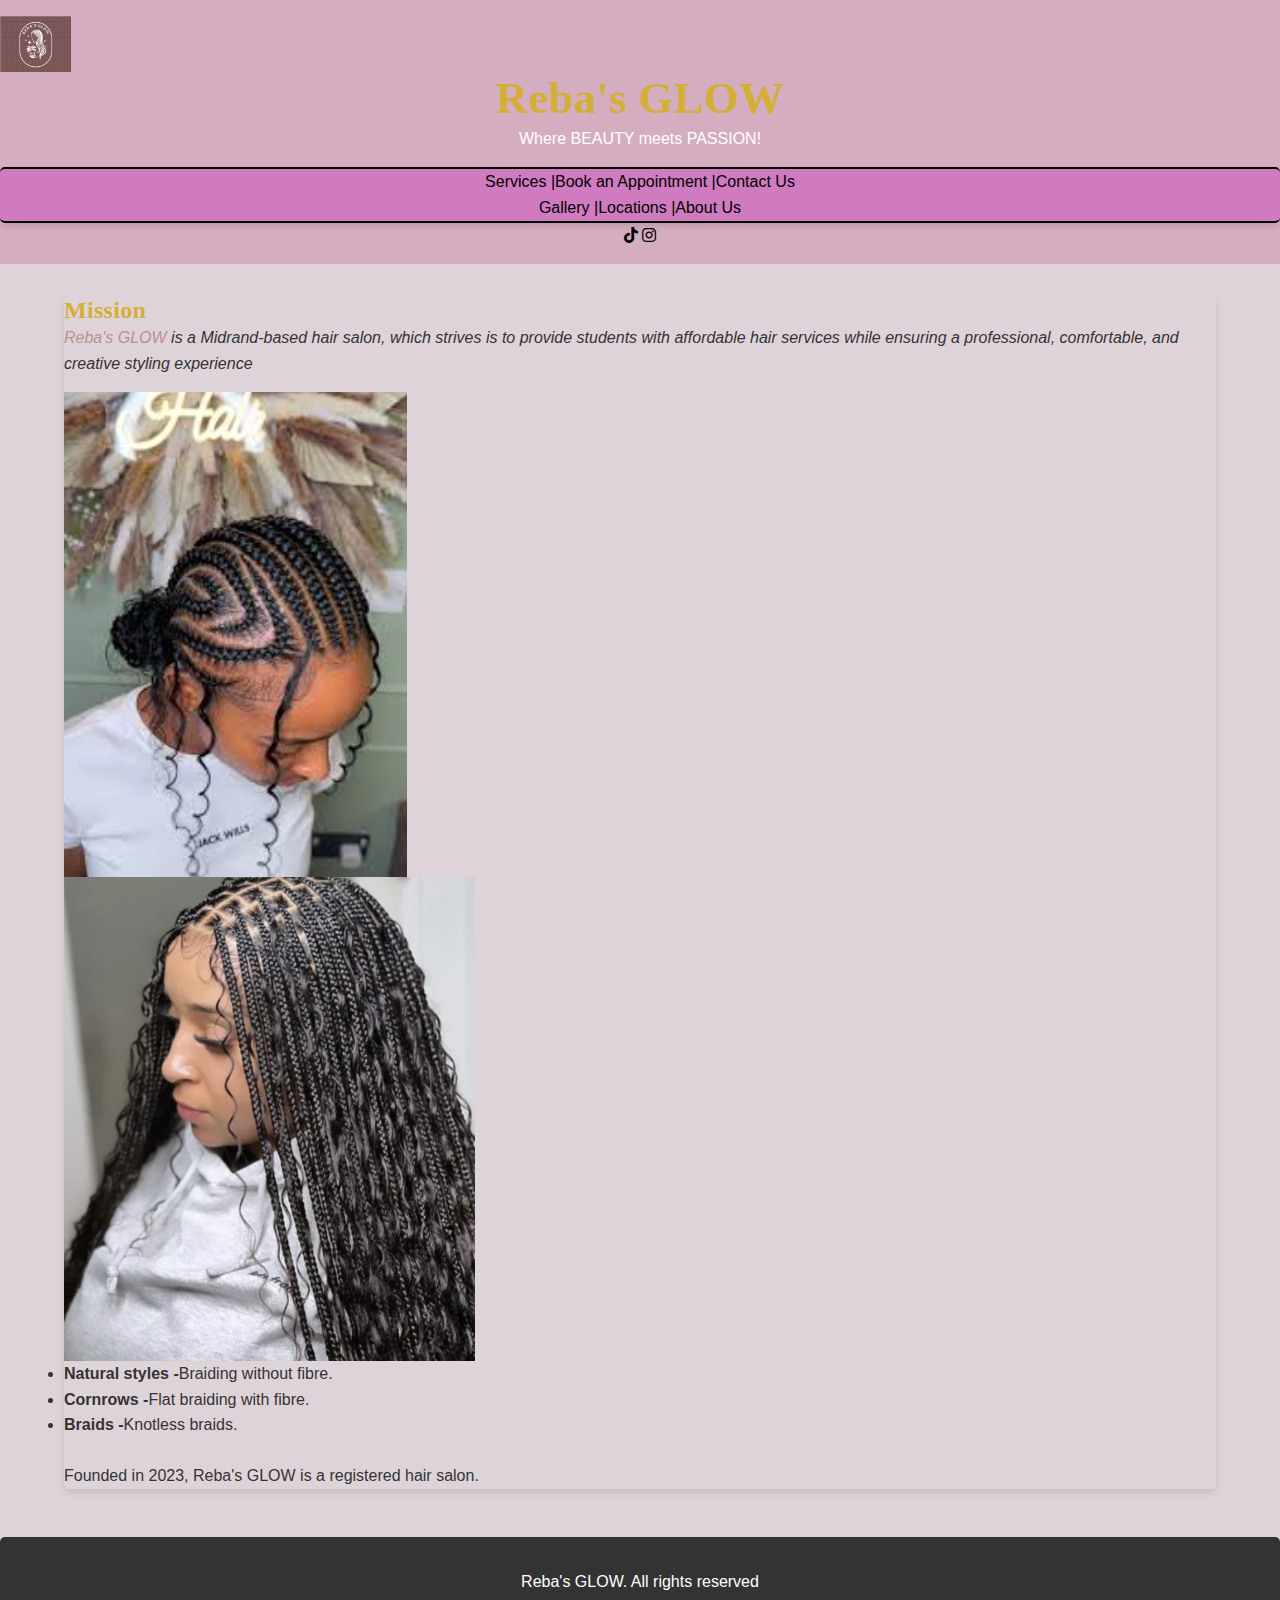
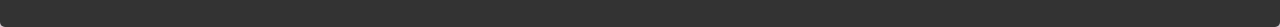
<file: index.html>
<!DOCTYPE html>
<html lang="en">
<head>
    <meta charset="UTF-8">
    <meta name="viewport" content="width=device-width, initial-scale=1.0">
    <title>Reba’s GLOW | Affordable Student Hair Salon in Midrand</title>
    <meta name="description" content="Reba’s GLOW is a Midrand-based salon offering affordable, professional braiding and hairstyling services for students. Book your next hairstyle with ease!">
    <meta name="keywords" content="Reba’s GLOW, Midrand salon, affordable braids, student hairstyles, knotless braids, cornrows, hair stylist, boho braids, Midrand hair salon">

    <link rel="stylesheet" href="css-assests/styles.css">
        <link
        rel="stylesheet"
        href="https://cdnjs.cloudflare.com/ajax/libs/font-awesome/6.5.0/css/all.min.css"/>
        <!-- Code Attribution -->
        <!-- Author: Font Awesome -->
        <!-- Source: Cloudflare CDN -->
        <!-- Link: https://cdnjs.com/libraries/font-awesome -->
</head>
<body>

    <header>
  <div class="branding">
    <img src="_images/LOGO.png" alt="Reba's GLOW Logo" class="logo" width="120">
    <div class="brand-text">
      <h1>Reba's GLOW</h1>
      <p class="slogan">Where BEAUTY meets PASSION!</p>
    </div>
  </div>

  <nav>
    <a href="services.html">Services |</a><a href="bookings.html">Book an Appointment |</a><a href="contact.html">Contact Us</a>
     <br>
    <a href="gallery.html">Gallery |</a><a href="contact.html#locations" class="view-locations">Locations |</a><a href="about.html">About Us</a>
  </nav>

  <div class="socials">
    <a href="https://www.tiktok.com/@_rebasglow?_t=ZS-8zCLqdjXsqw&_r=1" target="_blank"><i class="fab fa-tiktok"></i></a>
    <a href="https://www.instagram.com/rebas_glow" target="_blank"><i class="fab fa-instagram"></i></a>
  </div>
</header>


   
    <main>

        <section>
        <h3>Mission</h3>
        <p><i><span style="color: rosybrown;">Reba's GLOW </span>is a Midrand-based hair salon, which strives is to provide students with affordable hair services while ensuring a professional, comfortable, and creative styling experience</i>
        <p>    </p>
        <!--Images for the homepage-->
       <div class="image-gallery">
  <img src="_images/Braids.png" alt="Cornrows hairstyle">
  <img src="_images/Boho Braids.png" alt="Knotless braids hairstyle">
</div>

        

        <!--List of service offered-->
        <ul>
            <li><b>Natural styles -</b>Braiding without fibre.</li>
            <li><b>Cornrows -</b>Flat braiding with fibre.</li>
            <li><b>Braids -</b>Knotless braids.</li>
        </ul>

        <br>
        <p>Founded in 2023, Reba's GLOW is a registered hair salon.</p>
  
        </section>
    </main>
    <footer>Reba's GLOW. All rights reserved</footer>  
    </body>
</html>
    
<script src="JavaScript/scripts.js" defer></script>
</body>
</html>
</file>
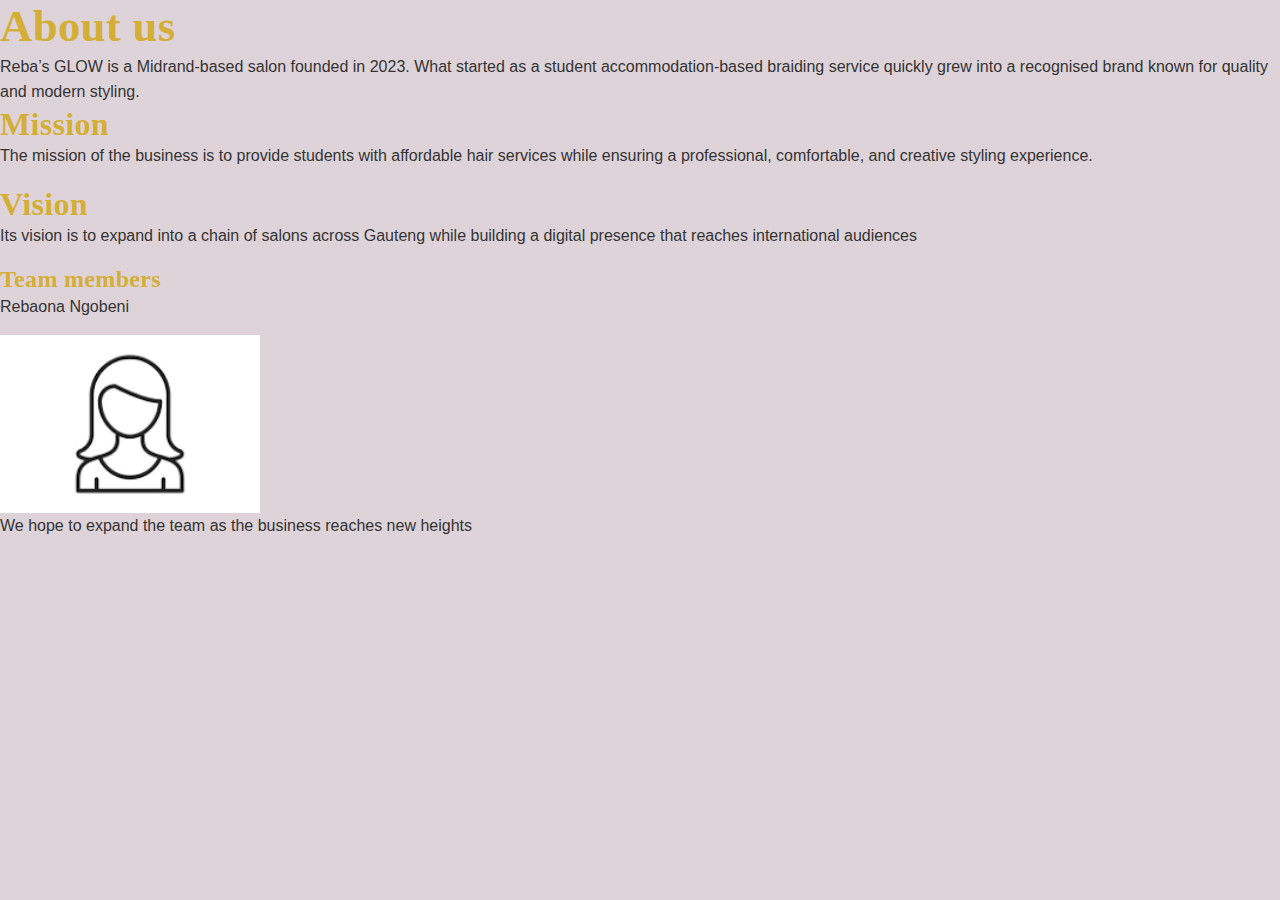
<file: about.html>
<!DOCTYPE html>
<html lang="en">
<head>
    <meta charset="UTF-8">
    <meta name="viewport" content="width=device-width, initial-scale=1.0">
    <title>Document</title>
      <link rel="stylesheet" href="css-assests/styles.css">
        <link
        rel="stylesheet">
</head>
<body>
    <h1>About us</h1>
    <!--Brief description of Reba's GLOW-->
    Reba’s GLOW is a Midrand-based salon founded in 2023. What started as a student accommodation-based braiding service quickly grew into a recognised brand known for quality and modern styling.
    <h2>Mission</h2> 
    <p>The mission of the business is to provide students with affordable hair services while ensuring a professional, comfortable, and creative styling experience.</p>
    <h2>Vision</h2>
    <p> Its vision is to expand into a chain of salons across Gauteng while building a digital presence that reaches international audiences</p>
    <h3>Team members</h3>
    <p>Rebaona Ngobeni</p>
    <!--Images of team workers-->
    <img src="_images/person.png" width="260">
    <p>We hope to expand the team as the business reaches new heights </p>
    
<script src="JavaScript/scripts.js"></script>
</body>
</html>
</file>
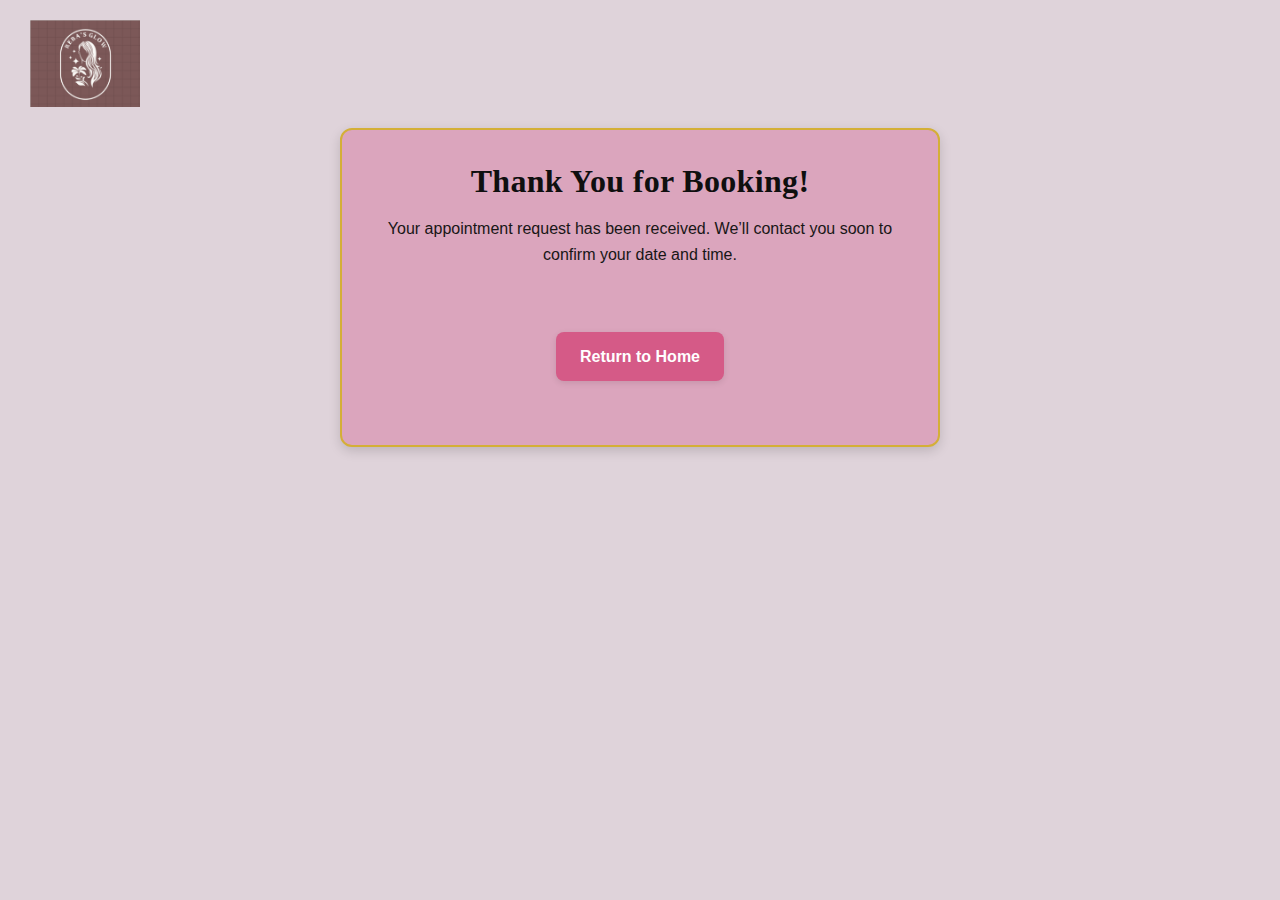
<file: booking-confirmation.html>
<!DOCTYPE html>
<html lang="en">
<head>
  <meta charset="UTF-8">
  <meta name="viewport" content="width=device-width, initial-scale=1.0">
  <title>Booking Confirmation</title>
  <link rel="stylesheet" href="css-assests/styles.css">
</head>
<body>
  <div class="confirmation">
    <img src="_images/LOGO.png" alt="Reba's Glow Logo" class="confirm-logo" >
    <h2>Thank You for Booking!</h2>
    <p>Your appointment request has been received. We’ll contact you soon to confirm your date and time.</p>
    <a href="index.html" class="form2">Return to Home</a>
  </div>
</body>
</html>
</file>
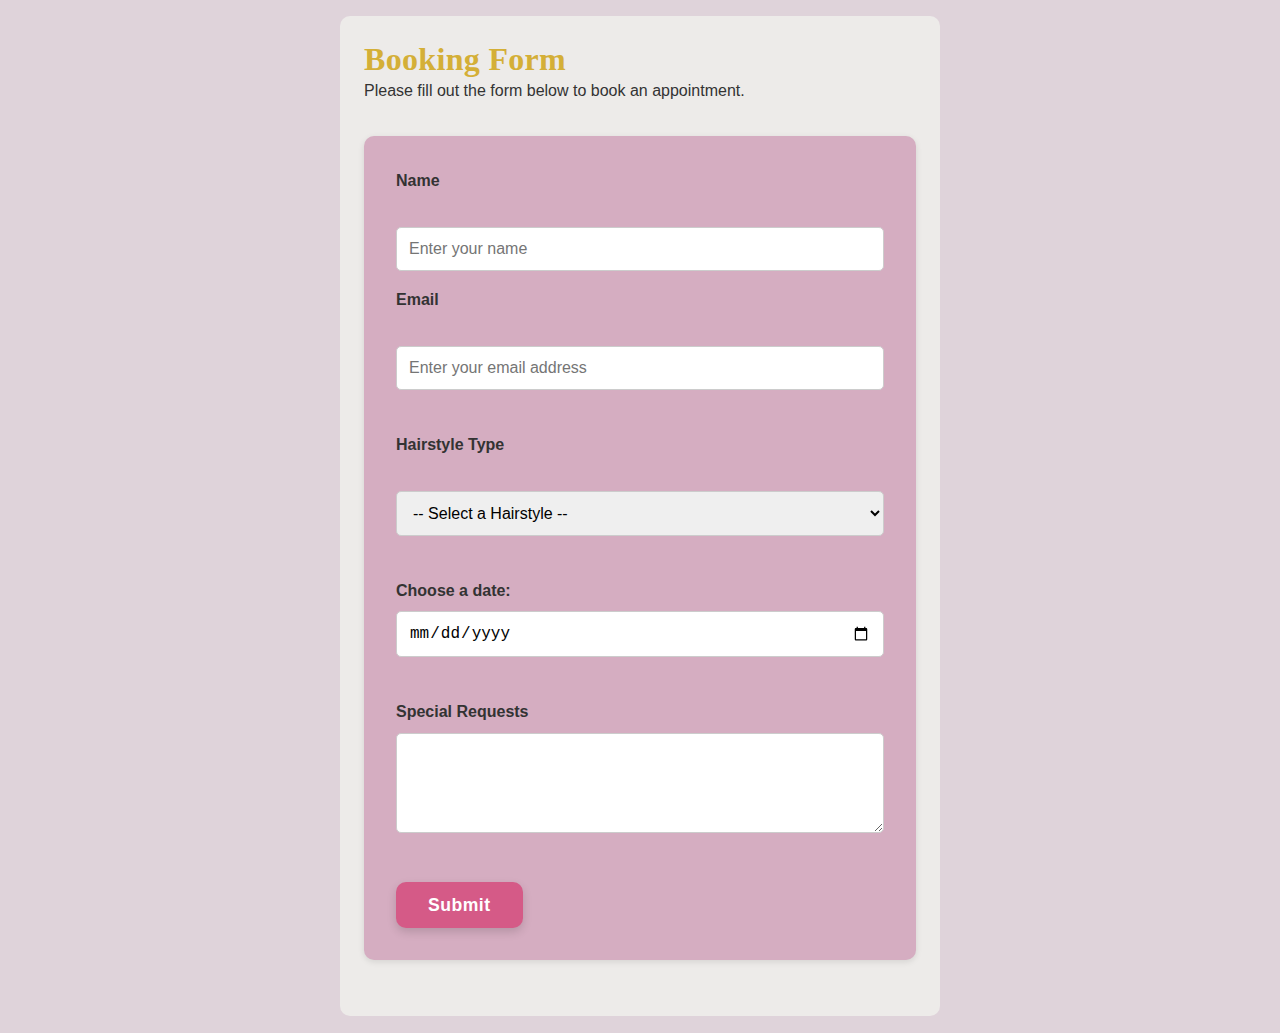
<file: bookings.html>
<!DOCTYPE html>
<html lang="en">
<head>
    <meta charset="UTF-8">
    <meta name="viewport" content="width=device-width, initial-scale=1.0">
    <title>Book an Appointment | Reba’s GLOW Midrand</title>
    <meta name="description" content="Easily book your next hairstyle appointment at Reba’s GLOW Midrand. Choose your preferred date and style, and we’ll make you glow!">
    <meta name="keywords" content="Reba’s GLOW booking, Midrand salon appointment, online booking, student hairstylist, affordable braiding, hairstyle booking form">

      <link rel="stylesheet" href="css-assests/styles.css">
        <link
        rel="stylesheet">
</head>
<body>
        <div class="booking-container">
        <!--Booking Form-->
        <H2> Booking Form</H2>
        <p>Please fill out the form below to book an appointment.</p>
        <form action="booking-confirmation.html" method="post">

        <!--Different labels-->
        <label for="Name">Name</label> 
        <br>
        <input type="text" id="Name" placeholder="Enter your name" required> 
        <br>
        <label for="Email">Email</label>
        <br>
        <input type="email" id="Email" placeholder="Enter your email address" required>
        <br>
        <br>
            <!--Drop down menu for the different hairstyles-->
            <label for="Hairstyle">Hairstyle Type</label>
            <br>
            <select id="hairstyle" name="hairstyle" required>
                 <option value="">-- Select a Hairstyle --</option>
                <option value="Natural">Natural cornrows</option>
                <option value="Cornrows">Tribal Braids</option>
                <option value="Braids">Knotless Braids</option>
                <option value="Braids">Boho Braids</option>
                <option value="Braids">Island Twists</option>
                <option value="Locs">Boho Locs</option>
            </select>
        <br>
        <br>
        <!--Link a calender (date picker)-->
        <label for="date">Choose a date:</label>
        <input type="date" id="date" name="date" required>
        <!-- Code Attribution -->
        <!-- Author: W3Schools -->
        <!-- Source: HTML Input Date Picker -->
        <!-- Link: https://www.w3schools.com/tags/att_input_type_date.asp -->
        <br>
        <br>
        <label for="Message">Special Requests</label>
        <textarea id="Requests" name="message" style="width:100%; height:100px;"></textarea>
        <br>
        <br>
             <button type="submit">Submit</button >
             

    </form>
    </div>
    
<script src="JavaScript/scripts.js"></script>
</body>
</html>
</file>
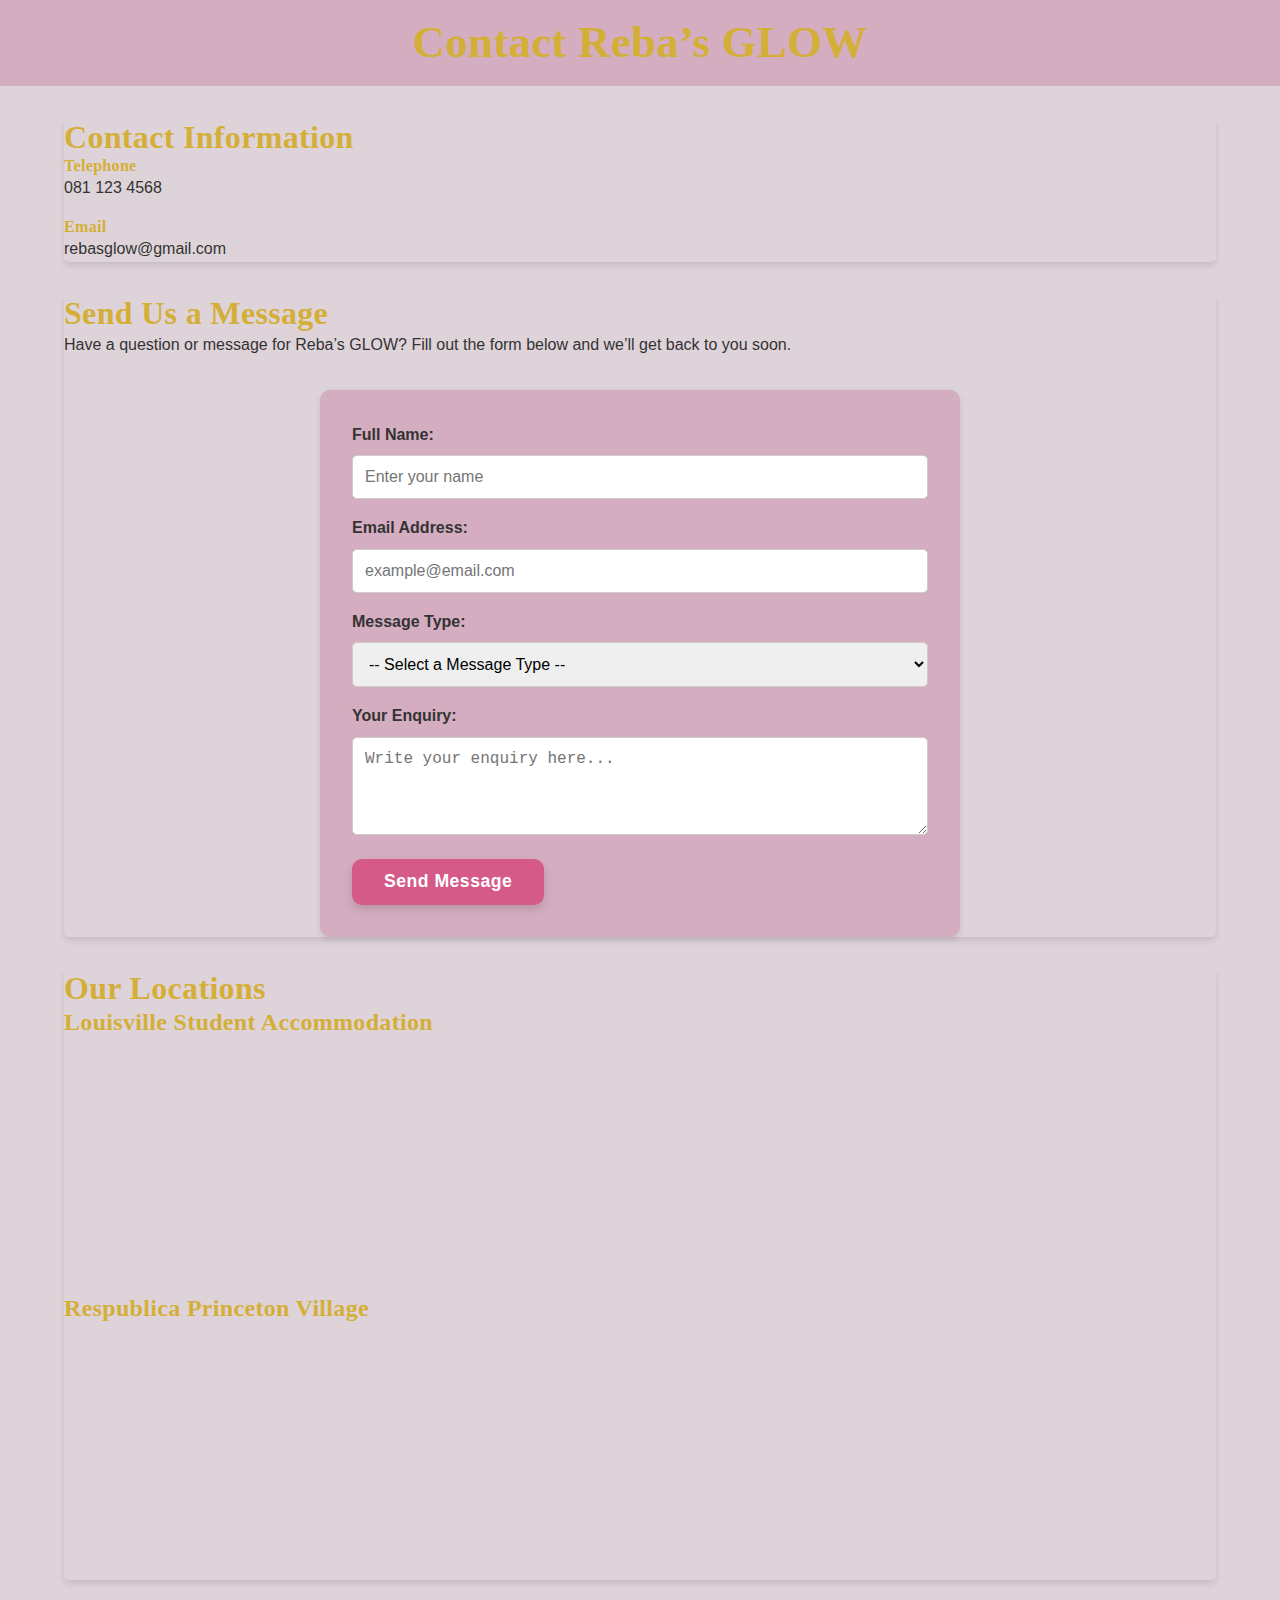
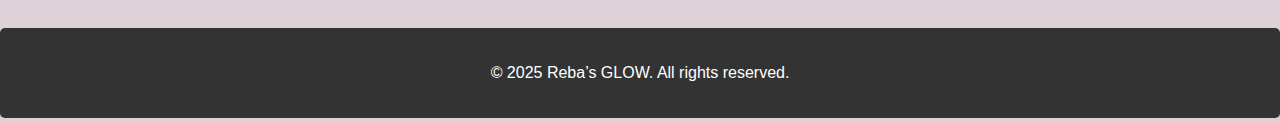
<file: contact.html>
<!DOCTYPE html>
<html lang="en">
<head>
  <meta charset="UTF-8">
  <meta name="viewport" content="width=device-width, initial-scale=1.0">
  <title>Contact Reba’s GLOW</title>
  <title>Contact Us | Reba’s GLOW Hair Salon Midrand</title>
  <meta name="description" content="Contact Reba’s GLOW for enquiries, directions, or bookings. Visit our Midrand salon or reach us via phone, email, or social media.">
  <meta name="keywords" content="Reba’s GLOW contact, Midrand salon location, hair salon map, email Reba’s GLOW, student salon, braiding services, hair stylist contact">

  <link rel="stylesheet" href="css-assests/styles.css">
</head>
<body>
  <header>
    <h1>Contact Reba’s GLOW</h1>
  </header>

  <main>
    <section class="contact-info">
      <!--Contact information-->
      <h2>Contact Information</h2>
      <h4>Telephone</h4>
      <p>081 123 4568</p>
      <h4>Email</h4>
      <p>rebasglow@gmail.com</p>
    </section>

    <!--Enquiry form-->
    <section class="form-section">
      <h2>Send Us a Message</h2>
      <p>Have a question or message for Reba’s GLOW? Fill out the form below and we’ll get back to you soon.</p>
    

      <form id="contactForm" action="#" method="POST" novalidate>
        <label for="fullName">Full Name:</label>
        <input type="text" id="fullName" name="fullName" placeholder="Enter your name" required>

        <label for="email">Email Address:</label>
        <input type="email" id="email" name="email" placeholder="example@email.com" required>

        <label for="messageType">Message Type:</label>
        <select id="messageType" name="messageType" required>
          <option value="">-- Select a Message Type --</option>
          <option value="General Enquiry">General Enquiry</option>
          <option value="Feedback">Feedback</option>
          <option value="Collaboration">Collaboration Request</option>
        </select>

        <label for="message">Your Enquiry:</label>
        <textarea id="message" name="message" rows="4" placeholder="Write your enquiry here..." required></textarea>

        <button type="submit">Send Message</button>
      </form>

      <p id="contactResponse"></p>
    </section>

    <section class="maps" id="locations">
      <h2>Our Locations</h2>
      <h3>Louisville Student Accommodation</h3>
       <!--Embed the first Map-->
      <iframe src="https://www.google.com/maps/embed?pb=!1m18!1m12!1m3!1d3585.409286436148!2d28.135548375409094!3d-26.0201611771904!2m3!1f0!2f0!3f0!3m2!1i1024!2i768!4f13.1!3m3!1m2!1s0x1e956dc247c02279%3A0xad75678298fcc7b6!2sLouisville%20Student%20Accommodation%20Midrand!5e0!3m2!1sen!2sza!4v1756210662493!5m2!1sen!2sza" width="300" height="250" style="border:0;" allowfullscreen="" loading="lazy"></iframe>

      <h3>Respublica Princeton Village</h3>
      <!--Embed the second map-->
      <iframe src="https://www.google.com/maps/embed?pb=!1m18!1m12!1m3!1d3585.366557599537!2d28.130439375192235!3d-26.021559877189492!2m3!1f0!2f0!3f0!3m2!1i1024!2i768!4f13.1!3m3!1m2!1s0x1e956d65f108f191%3A0xe7aaa9283a12fcfc!2sRespublica%20Princeton%20Village!5e0!3m2!1sen!2sza!4v1756210951191!5m2!1sen!2sza" width="300" height="250" style="border:0;" allowfullscreen="" loading="lazy"></iframe>
    </section>
  </main>

  <footer>© 2025 Reba’s GLOW. All rights reserved.</footer>

<script src="JavaScript/scripts.js" defer></script>
</body>
</html>


<!-- Code Attribution -->
<!-- Author: Google Maps -->
<!-- Source: Google Maps Embed API -->
<!-- Link: https://www.google.com/maps -->
</file>
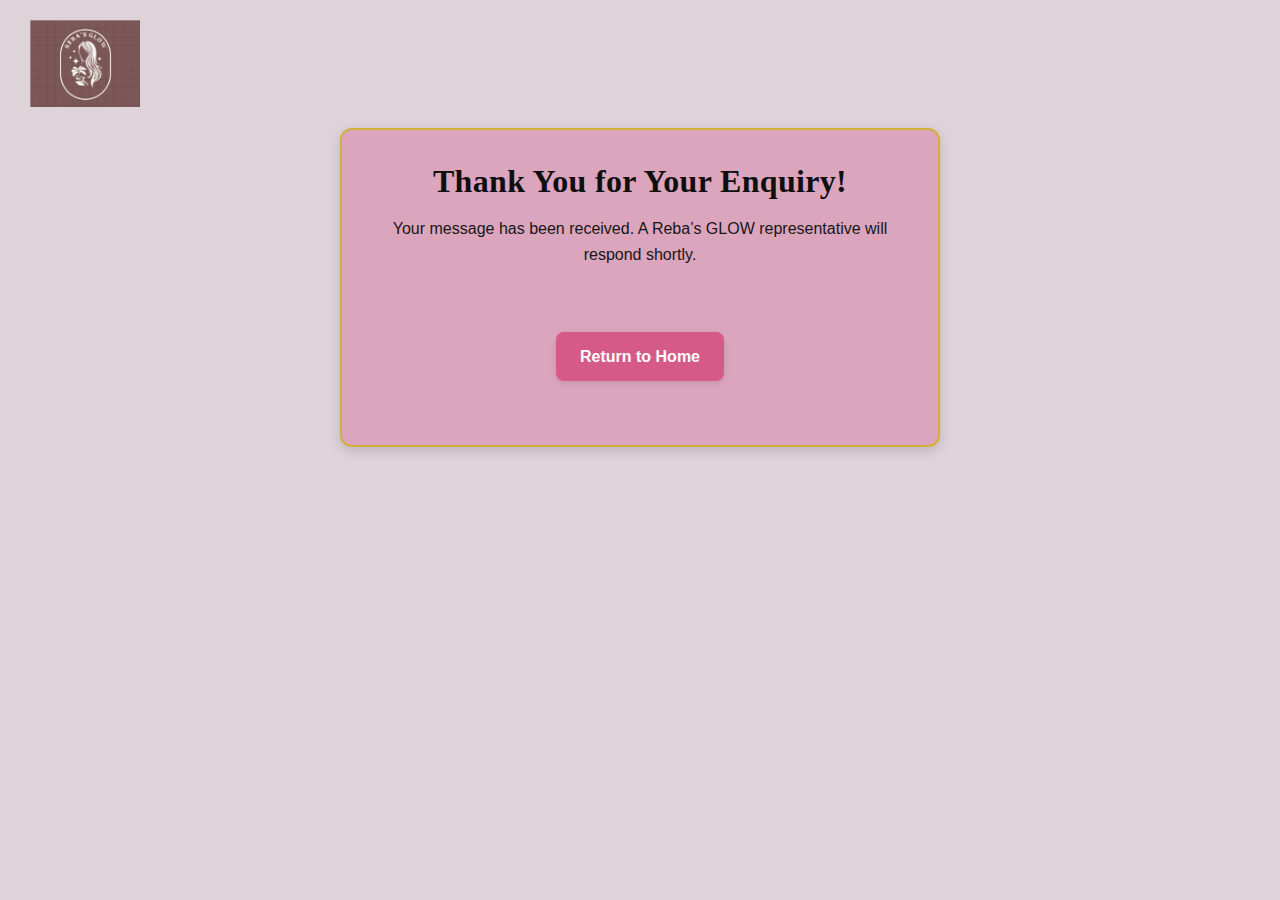
<file: enquiry-confirmation.html>
<!DOCTYPE html>
<html lang="en">
<head>
  <meta charset="UTF-8">
  <meta name="viewport" content="width=device-width, initial-scale=1.0">
  <title>Enquiry Submitted</title>
  <link rel="stylesheet" href="css-assests/styles.css">
</head>
<body>
  <div class="confirmation">
    <img src="_images/LOGO.png" alt="Reba's Glow Logo" class="confirm-logo">
    <h2>Thank You for Your Enquiry!</h2>
    <p>Your message has been received. A Reba’s GLOW representative will respond shortly.</p>
    <a href="index.html" class="form2">Return to Home</a>
  </div>
</body>
</html>
</file>
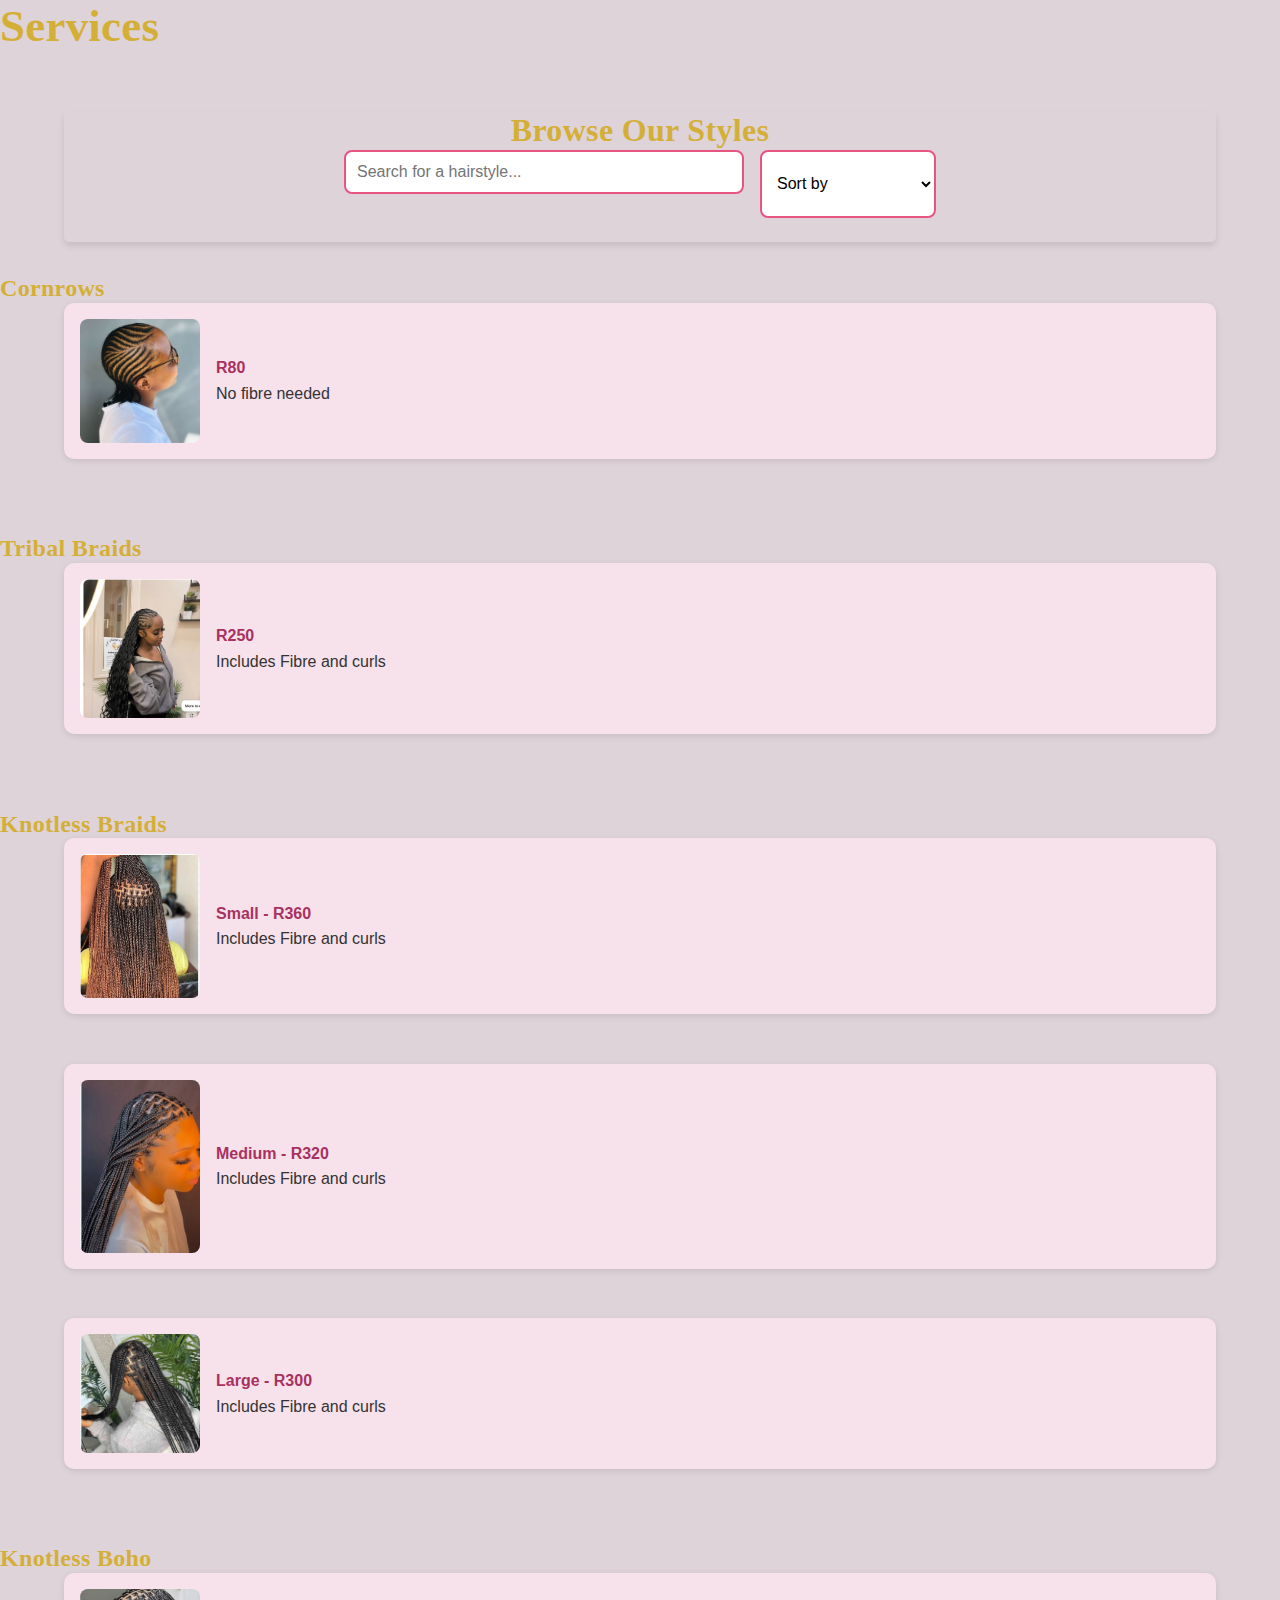
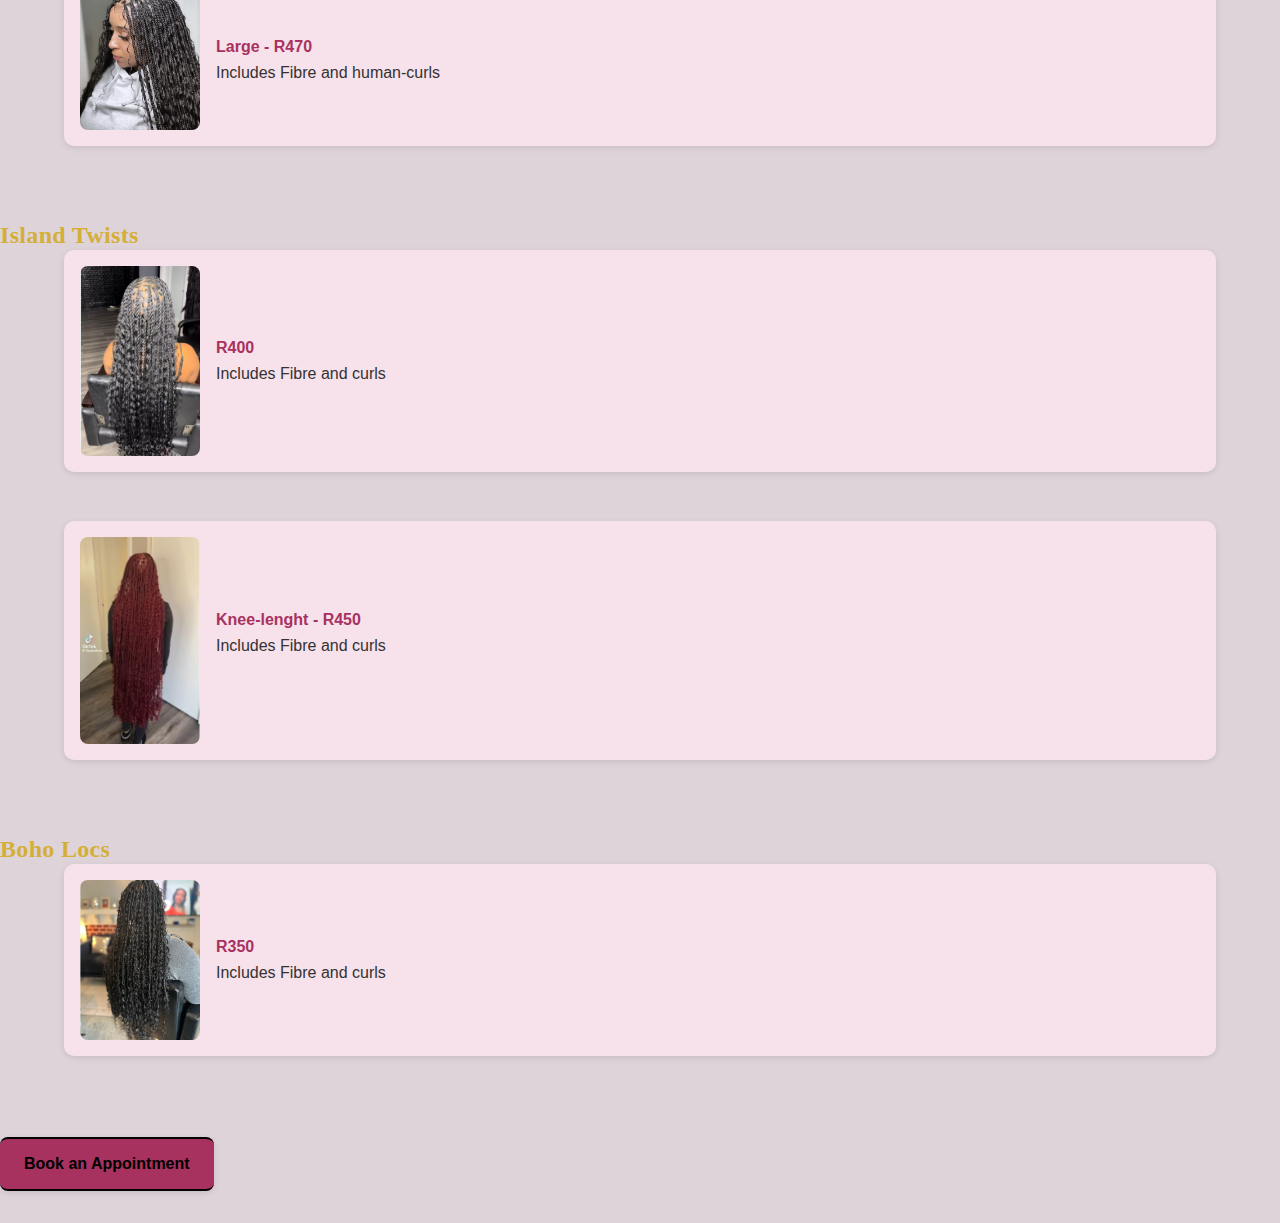
<file: services.html>
<!DOCTYPE html>
<html lang="en">
<head>
    <meta charset="UTF-8">
    <meta name="viewport" content="width=device-width, initial-scale=1.0">
    <title>Document</title>
      <link rel="stylesheet" href="css-assests/styles.css">
        <link
        rel="stylesheet">
</head>
<body>
    <!--Hairstyles offered, description, images and their price-->
    <h1>Services</h1>
    <br>

  <section id="dynamic-services">
  <h2>Browse Our Styles</h2>

  <div class="search-sort-container">
    <input
      type="text"
      id="searchInput"
      placeholder="Search for a hairstyle..."
    />

    <select id="sortSelect">
      <option value="default">Sort by</option>
      <option value="low-high">Price: Low to High</option>
      <option value="high-low">Price: High to Low</option>
    </select>
  </div>

  <div id="serviceList"></div>
</section>


    <h3>Cornrows</h3>
    <!--"div class container" so the discription text can be on the right, next to the image-->
    <div class="container">
    <img src="_images/Wig lines.png" alt="Cornrows" class="left-img" width="120">
    <div class="right-content">
    <p class="right-text">R80</p>
    <p class="right-text">No fibre needed</p>
    </div>
    </div>
    <br>
    <br>

    <h3>Tribal Braids</h3>
    <div class="container">
   <img src="_images/Long Tribals.png" alt="Tribal braids" class="left-img" width="120">
   <div class="right-content">
   <p class="right-text">R250</p>
   <P class="right-text">Includes Fibre and curls</P>
   </div>
    </div>
  <br>
  <br>

  <h3>Knotless Braids</h3>
  <div class="container">
  <img src="_images/Small Knotless.png" alt="Knotless braids" class="left-img" width="120">
  <div class="right-content">
  <p class="right-text">Small - R360</p>
   <P class="right-text">Includes Fibre and curls</P>
  </div>
  </div>
  <br>

  <div class="container">
  <img src="_images/Medium knotless.png" alt="Knotless braids" class="left-img" width="120">
  <div class="right-content">
  <p class="right-text">Medium - R320</p>
   <P class="right-text">Includes Fibre and curls</P>
   </div>
  </div>
  <br>

  <div class="container">
  <img src="_images/Large Knotless.png" alt="Knotless braids" class="left-img" width="120">
  <div class="right-content">
  <p class="right-text">Large - R300</p>
   <P class="right-text">Includes Fibre and curls</P>
   </div>
  </div>
  <br>
  <br>

  <h3>Knotless Boho</h3>
  <div class="container">
  <img src="_images/Boho Braids.png"  alt="Boho braids" class="left-img" width="120">
  <div class="right-content">
  <p class="right-text">Large - R470</p>
   <P class="right-text">Includes Fibre and human-curls</P>
   </div>
   </div>
   <br>
   <br>
  
  
  <h3>Island Twists</h3>
  <div class="container">
  <img src="_images/Island Twists.png" alt="Island Twists" class="left-img" width="120">
  <div class="right-content">
  <p class="right-text">R400</p>
   <P class="right-text">Includes Fibre and curls</P>
  </div>
   </div>
  <br>

  <div class="container">
  <img src="_images/XL Island Twists.png" alt="Island Twists" class="left-img" width="120">
  <div class="right-content">
  <p class="right-text">Knee-lenght - R450</p>
   <P class="left-text">Includes Fibre and curls</P>
  </div>
   </div>
  <br>
  <br>

  <h3>Boho Locs</h3>
  <div class="container">
  <img src="_images/Boho Locs.png" alt="Boho locs" class="left-img" width="120">
  <div class="right-content">
  <p class="right-text">R350</p>
   <P class="right-text">Includes Fibre and curls</P>
  </div>
   </div>
  <br>
  <!--Alternative button/link to book an appointment-->
  <nav class="form2">
    <a href="bookings.html">Book an Appointment</a>
  </nav>
  
<!-- Code Attribution -->
<!-- Author: W3Schools -->
<!-- Source: HTML <div> Element Tutorial -->
<!-- Link: https://www.w3schools.com/tags/tag_div.asp -->
  
<script src="JavaScript/scripts.js"></script>
</body>
</html>
</file>
<file: css-assests/styles.css>
/* 1. CSS Reset */
* {
    margin: 0;
    padding: 0;
    box-sizing: border-box;
}

/* 2. Base Styles */
html {
    font-size: 100%; 
}

body {
    font-family: 'Roboto', Arial, sans-serif;
    font-size: 1rem; /* 16px */
    line-height: 1.6;
    color: #333;
    background-color: #dfd3da;
    margin: 0;
    padding: 0;
}

/* Layout Fix: Center Content */
.container {
  width: 90%;
  max-width: 1200px;
  margin: 0 auto; /* centers all content */
  padding: 1rem;
}

/* For any main sections without .container */
section {
  margin: 2rem auto;
  width: 90%;
  max-width: 1200px;
}


/* Typography scale */
h1, h2, h3, h4 {
    font-family: 'Playfair Display', serif;
    line-height: 1.2;
    letter-spacing: 0.02rem;
    color: #d4af37; /* Gold */
}

h1 { font-size: 2.8rem; }
h2 { font-size: 2rem; }
h3 { font-size: 1.5rem; }
p  { font-size: 1rem; margin-bottom: 1em; }

a {
    text-decoration: none;
    color: black;
    transition: color 0.3s ease;
}

a:hover, a:focus {
    color: white;
}

/*3. Layout Structure */

/* Header */
header {
    background: #d5adc1;
    color: white;
    text-align: center;
    padding: 1rem 0;
}

.slogan {
    display: flex;
    align-items: center;
    justify-content: center;
    gap: 1rem;
}

.logo {
    height: 3.5rem; /* responsive height */
    width: auto;
}


/* Navigation */
nav {
  margin-top: 1rem;
  border-top: 2px solid black;
  border-bottom: 2px solid black;
  background-color: #d07bbf;
}

nav ul {
  list-style: none;
  display: flex;
  justify-content: center;
  flex-wrap: wrap; /* allows wrapping on small screens */
  gap: 2rem;
  padding: 0.75rem 0;
  margin: 0;
}

nav ul li a {
  color: black;
  font-weight: bold;
  font-size: 1rem;
  text-decoration: none;
  transition: color 0.3s ease;
}

nav ul li a:hover {
  color: white;
  background-color: #d4af37;
  padding: 0.3rem 0.8rem;
  border-radius: 5px;
}

/*  Mobile View  */
@media (max-width: 768px) {
  nav ul {
    flex-direction: column; /* stacks vertically */
    gap: 1rem;
    background-color: #333;
    padding: 1rem;
  }

  nav ul li a {
    color: white;
  }

  nav ul li a:hover {
    background-color: #e75480;
    color: #fff;
  }
}


/* Services Section */
.container {
    display: flex;
    align-items: center;
    background-color: #f7e1eb;
    border-radius: 10px;
    padding: 1rem;
    margin-bottom: 1.5rem;
    box-shadow: 0 2px 6px rgba(0,0,0,0.1);
    transition: transform 0.3s ease;
}

.container:hover {
    transform: translateY(-5px);
}

/* Image on the left */
.left-img {
    margin-right: 1rem;
    border-radius: 8px;
}

/* Text on the right */
.right-text {
    margin: 0;
}

/*make prices bold */
.right-text:first-of-type {
    font-weight: bold;
    color: #a8325f;
}


/* Bookings */
form {
    background: #d5adc1;
    padding: 2rem;
    border-radius: 10px;
    box-shadow: 0 2px 6px rgba(0,0,0,0.1);
    max-width: 40rem;
    margin: 2rem auto;
}

form label {
    display: block;
    font-weight: bold;
    margin-bottom: 0.5rem;
}

form input,
form textarea,
form select {
    width: 100%;
    padding: 0.75rem;
    margin-bottom: 1rem;
    border: 1px solid #ccc;
    border-radius: 5px;
    font-size: 1rem;
}


/* Footer */
footer {
    background: #333;
    color: #fff;
    text-align: center;
    padding: 2rem 1rem;
    margin-top: 3rem;
}

footer a {
    color: #d4af37;
}

footer a:hover {
    color: #d5adc1;
}

/* 4. Responsive Design */

/* Tablet breakpoint */
@media (max-width: 768px) {
    nav ul {
        flex-direction: column;
        gap: 1rem;
    }

    .hero h1 { font-size: 2rem; }
    .hero p { font-size: 1rem; }
}

/* Mobile breakpoint */
@media (max-width: 480px) {
    .branding {
        flex-direction: column;
    }

    .branding h1 {
        font-size: 1.5rem;
    }
}

/* Responsive Images */
img {
    max-width: 100%;
    height: auto;
    display: block;
}

/*  Form Button */
.form2 {
    display: inline-block;
    text-align: center;
    background-color: #a8325f;
    color: #fff;
    padding: 0.75rem 1.5rem;
    font-size: 1rem;
    font-weight: bold;
    border-radius: 8px;
    text-decoration: none;
    transition: all 0.3s ease;
    box-shadow: 0 2px 6px rgba(0,0,0,0.1);
    margin: 2rem 0;
}

.form2:hover {
    background-color: #d55a87;
    transform: translateY(-3px);
    box-shadow: 0 4px 10px rgba(0,0,0,0.2);
}


/* Container styles */
.booking-container {
  background-color: rgb(237, 235, 233);
  padding: 1.5rem;
  margin: 1rem auto;
  width: 90%;              /* Mobile: nearly full width */
  max-width: 600px;        /* Desktop: don’t stretch too wide */
  border-radius: 10px;
}

/* Form elements */
.booking-form label {
  display: block;
  margin-top: 1rem;
  font-weight: bold;
}

.booking-form input,
.booking-form select,
.booking-form textarea,
.booking-form button {
  width: 100%;             /* Full width */
  padding: 0.75rem;
  margin-top: 0.5rem;
  border: 1px solid #ccc;
  border-radius: 6px;
  font-size: 1rem;
  box-sizing: border-box;
}

/* Button */
.button {
  background-color: #d5adc1;
  border: none;
  font-weight: bold;
  cursor: pointer;
  margin-top: 1.5rem;
  width: 100%;
  padding: 1 rem;
  font-size: 1.2rem;
  
}

.button:hover {
  background-color: #b98ba3;
}

section, nav, footer {
  box-shadow: 0 4px 6px rgba(0,0,0,0.1);
  border-radius: 5px;
}

/* Accordion Styles */
.accordion-content {
  max-height: 0;
  overflow: hidden;
  background-color: #f9f9f9;
  border-left: 3px solid #e75480;
  border-radius: 5px;
  margin-bottom: 1rem;
  transition: max-height 0.4s ease, padding 0.4s ease;
  padding: 0 1rem; /* collapsed state */
}

.accordion-content p,
.accordion-content img {
  opacity: 0;
  transition: opacity 0.3s ease;
}

.accordion-content[style*="max-height"] p,
.accordion-content[style*="max-height"] img {
  opacity: 1;
  transition-delay: 0.2s;
}

/* Gallery Styles */
.gallery-section {
  text-align: center;
  padding: 2rem;
}

.gallery {
  display: grid;
  grid-template-columns: repeat(auto-fit, minmax(180px, 1fr));
  gap: 1rem;
  margin-top: 2rem;
}

.gallery-img {
  width: 100%;
  border-radius: 10px;
  cursor: pointer;
  transition: transform 0.3s ease, box-shadow 0.3s ease;
}

.gallery-img:hover {
  transform: scale(1.05);
  box-shadow: 0 4px 15px rgba(0,0,0,0.2);
}

/*  Lightbox Overlay  */
.lightbox {
  display: none;
  position: fixed;
  z-index: 1000;
  top: 0; left: 0;
  width: 100%;
  height: 100%;
  background-color: rgba(0,0,0,0.85);
  justify-content: center;
  align-items: center;
  animation: fadeIn 0.5s ease;
}

.lightbox img {
  max-width: 90%;
  max-height: 80%;
  border-radius: 15px;
  box-shadow: 0 0 15px rgba(255,255,255,0.3);
  animation: zoomIn 0.4s ease;
}

#closeBtn {
  position: absolute;
  top: 20px;
  right: 35px;
  color: white;
  font-size: 2rem;
  cursor: pointer;
  transition: color 0.3s ease;
}

#closeBtn:hover {
  color: #d4af37;
}

/* Animations  */
@keyframes fadeIn {
  from { opacity: 0; }
  to { opacity: 1; }
}

@keyframes zoomIn {
  from { transform: scale(0.8); opacity: 0; }
  to { transform: scale(1); opacity: 1; }
}

/* Dynamic Services Section */
#dynamic-services {
  text-align: center;
}

#searchInput {
  width: 80%;
  max-width: 400px;
  padding: 0.7rem;
  margin-bottom: 1.5rem;
  border: 2px solid #e75480;
  border-radius: 8px;
  font-size: 1rem;
}

#serviceList {
  display: grid;
  grid-template-columns: repeat(auto-fit, minmax(180px, 1fr));
  gap: 1rem;
  margin-top: 1rem;
}

.service-card {
  background-color: #fff;
  border-radius: 10px;
  box-shadow: 0 4px 10px rgba(0, 0, 0, 0.1);
  padding: 1rem;
  transition: transform 0.3s ease;
}

.service-card:hover {
  transform: scale(1.03);
}

.service-card img {
  width: 100%;
  border-radius: 8px;
}

.search-sort-container {
  display: flex;
  flex-wrap: wrap;
  justify-content: center;
  gap: 1rem;
  margin-bottom: 1.5rem;
}

#sortSelect {
  padding: 0.7rem;
  border: 2px solid #e75480;
  border-radius: 8px;
  font-size: 1rem;
  background-color: #fff;
  cursor: pointer;
}

/* Back button (gallery) */
.back-button {
  text-align: center;
  margin: 1.5rem 0;
}

.back-button a {
  background-color: #a8325f;
  color: white;
  padding: 0.7rem 1.2rem;
  border-radius: 8px;
  text-decoration: none;
  transition: background-color 0.3s ease;
}

.back-button a:hover {
  background-color: #d55a87;
}

/* Confirmation Page Styling */
.confirmation {
    max-width: 600px;
    margin: 8rem auto;
    padding: 2rem;
    background-color: #dba5bd; 
    border: 2px solid #d4af37; 
    border-radius: 12px;
    text-align: center;
    box-shadow: 0 4px 12px rgba(0, 0, 0, 0.15);
}

.confirmation h2 {
    font-family: 'Playfair Display', serif;
    color: #0f0f0f; 
    margin-bottom: 1rem;
}

.confirmation p {
    font-size: 1rem;
    color: #181616;
    margin-bottom: 2rem;
}

/* Confirmation Logo (Top Left) */
.confirm-logo {
    width: 110px;
    position: absolute;
    top: 20px;
    left: 30px;
}

.confirmation a {
    display: inline-block;
    background-color: #d55a87;
    color: #fff;
    padding: 0.75rem 1.5rem;
    border-radius: 8px;
    text-decoration: none;
    font-weight: bold;
    transition: all 0.3s ease;
}

.confirmation a:hover {
    background-color: #e6c14d; /* brighter gold */
    transform: translateY(-3px);
    box-shadow: 0 4px 10px rgba(0,0,0,0.2);
}




/* Enquiry Confirmation Page Styling */
.confirmation-enquiry {
    max-width: 600px;
    margin: 8rem auto;
    padding: 2rem;
    background-color: #eac7d3; 
    border: 2px solid #d4af37; 
    border-radius: 12px;
    text-align: center;
    box-shadow: 0 4px 12px rgba(0, 0, 0, 0.15);
}

.confirmation-enquiry h2 {
    font-family: 'Playfair Display', serif;
    color: #0f0f0f; 
    margin-bottom: 1rem;
}

.confirmation-enquiry p {
    font-size: 1rem;
    color: #181616;
    margin-bottom: 2rem;
}

/* Confirmation Logo (Top Left) */
.confirm-logo {
    width: 110px;
    position: absolute;
    top: 20px;
    left: 30px;
}

.confirmation-enquiry a {
    display: inline-block;
    background-color: #b44a70; 
    color: #fff;
    padding: 0.75rem 1.5rem;
    border-radius: 8px;
    text-decoration: none;
    font-weight: bold;
    transition: all 0.3s ease;
}

.confirmation-enquiry a:hover {
    background-color: #e6c14d; 
    transform: translateY(-3px);
    box-shadow: 0 4px 10px rgba(0,0,0,0.2);
}


/*Submit Buttons */
button,
input[type="submit"] {
    background-color: #d55a87; 
    color: #fff;
    font-size: 1.1rem;
    font-weight: bold;
    border: none;
    border-radius: 10px;
    padding: 0.8rem 2rem;
    cursor: pointer;
    transition: all 0.3s ease;
    box-shadow: 0 4px 10px rgba(0, 0, 0, 0.15);
    letter-spacing: 0.5px;
}

button:hover,
input[type="submit"]:hover {
    background-color: #e6c14d; 
    color: #fff;
    transform: translateY(-3px);
    box-shadow: 0 6px 15px rgba(0, 0, 0, 0.25);
}
</file>
